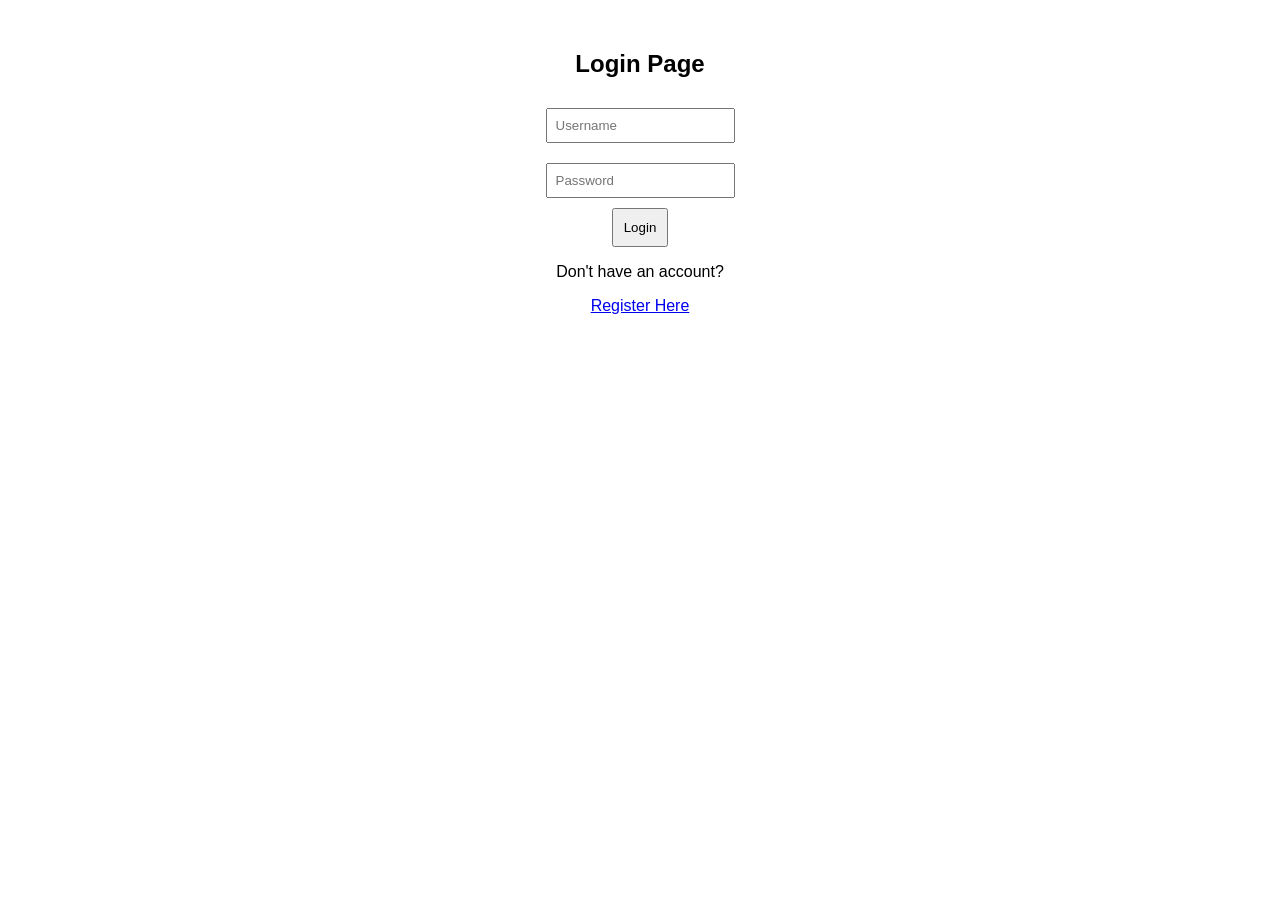
<file: index.html>
<!DOCTYPE html>
<html>
<head>
    <title>Login</title>
    <link rel="stylesheet" href="style.css">
</head>
<body>

<h2>Login Page</h2>

<form id="loginForm">
    <input type="text" id="username" placeholder="Username" required><br>
    <input type="password" id="password" placeholder="Password" required><br>
    <button type="submit">Login</button>
</form>

<p>Don't have an account?</p>
<a href="register.html">Register Here</a>

<script src="script.js"></script>

</body>
</html>
</file>
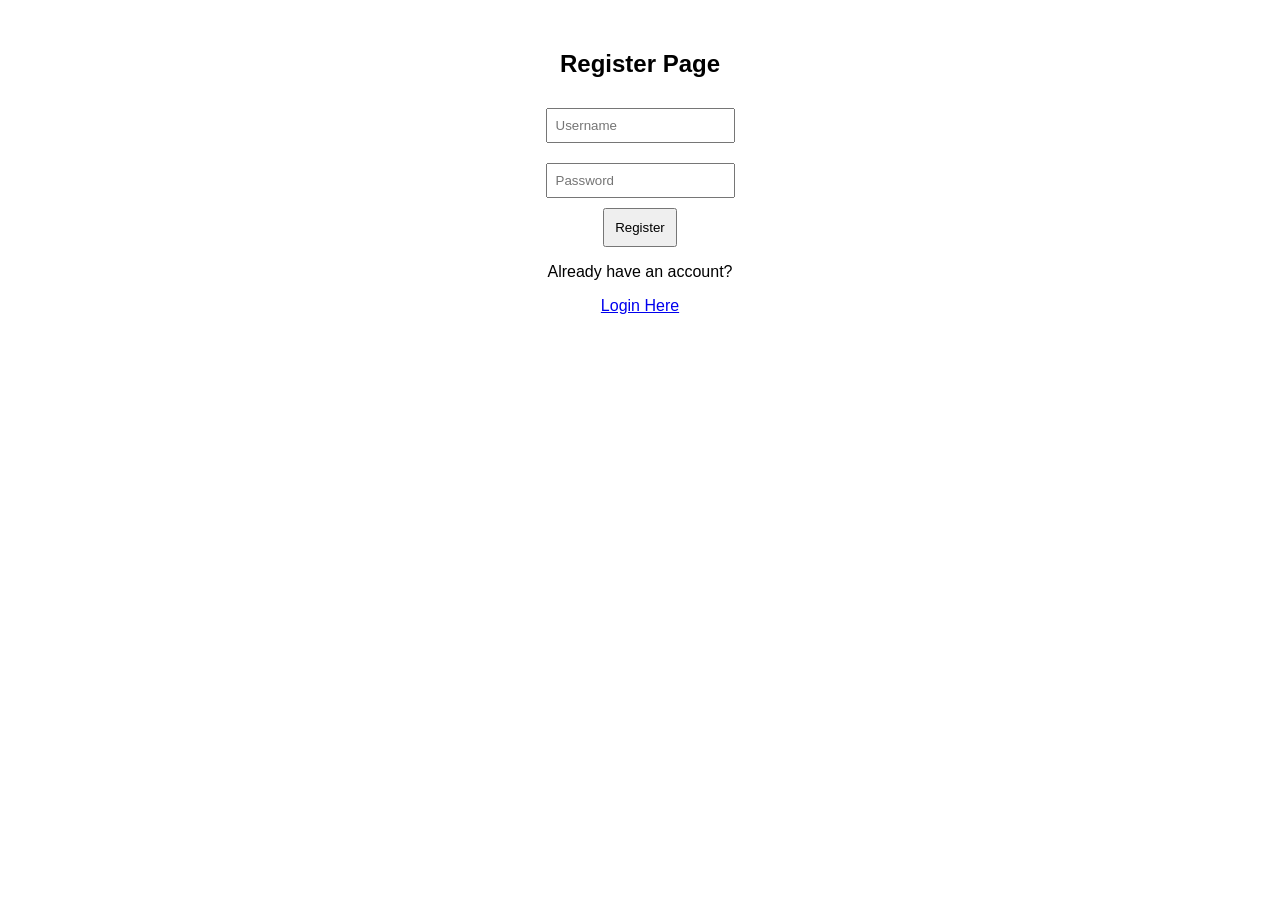
<file: register.html>
<!DOCTYPE html>
<html>
<head>
    <title>Register</title>
    <link rel="stylesheet" href="style.css">
</head>
<body>

<h2>Register Page</h2>

<form id="registerForm">
    <input type="text" id="newUsername" placeholder="Username" required><br>
    <input type="password" id="newPassword" placeholder="Password" required><br>
    <button type="submit">Register</button>
</form>

<p>Already have an account?</p>
<a href="index.html">Login Here</a>

<script src="script.js"></script>

</body>
</html>
</file>
<file: style.css>
body {
    font-family: Arial;
    text-align: center;
    margin-top: 50px;
}

input {
    margin: 10px;
    padding: 8px;
}

button {
    padding: 10px;
}
</file>
